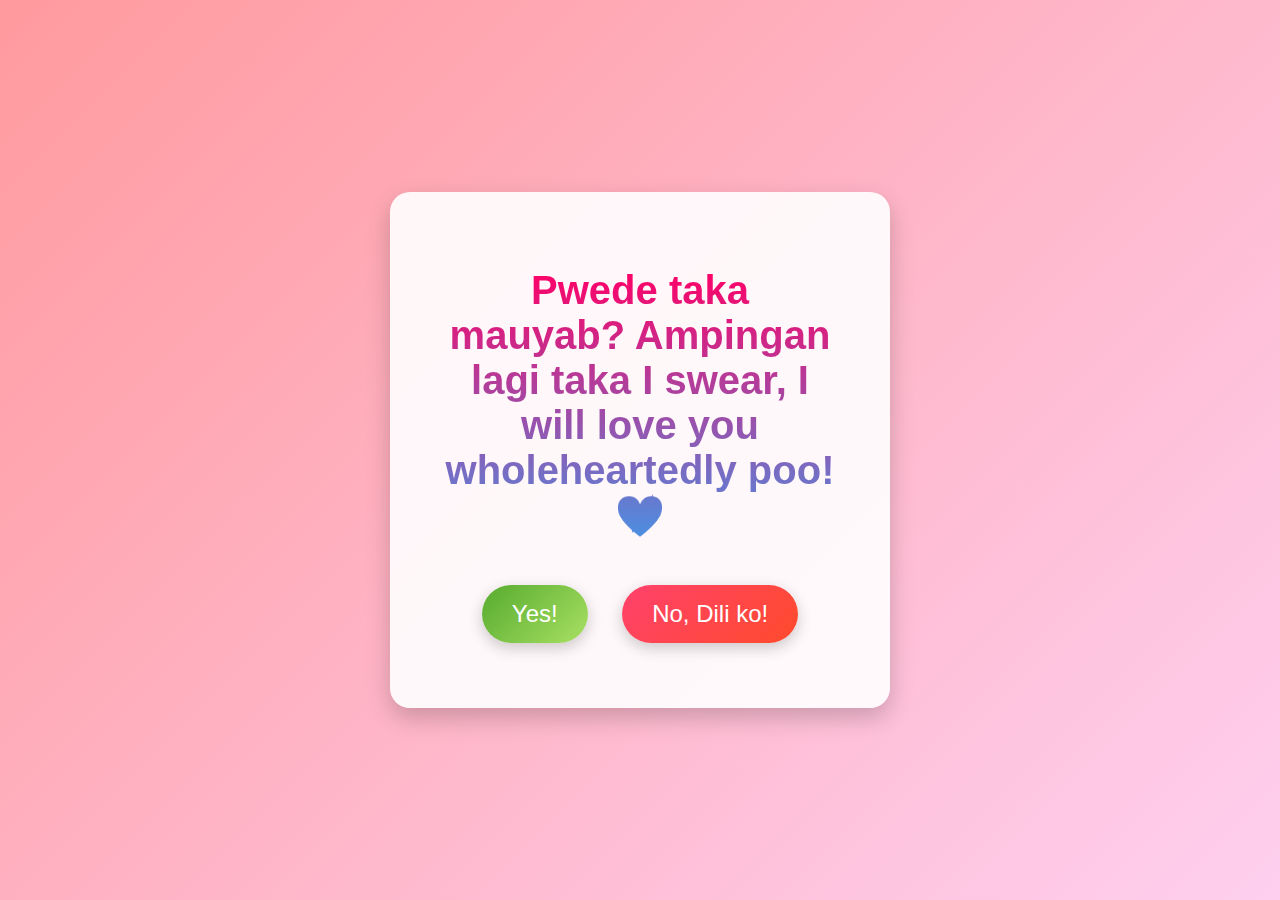
<file: index.html>
<!DOCTYPE html>
<html lang="en">
<head>
    <meta charset="UTF-8">
    <meta name="viewport" content="width=device-width, initial-scale=1.0">
    <title>Will You Be My Girlfriend?</title>
    <link rel="stylesheet" href="styles.css">
</head>
<body>
    <div class="container">
        <h1>Pwede taka mauyab? Ampingan lagi taka I swear, I will love you wholeheartedly poo!💖</h1>
        <div class="buttons">
            <button id="yesBtn">Yes!</button>
            <button id="noBtn">No, Dili ko!</button>
        </div>
        <p id="response" class="hidden"></p>
    </div>

    <script src="scripts.js"></script>
</body>
</html>
</file>
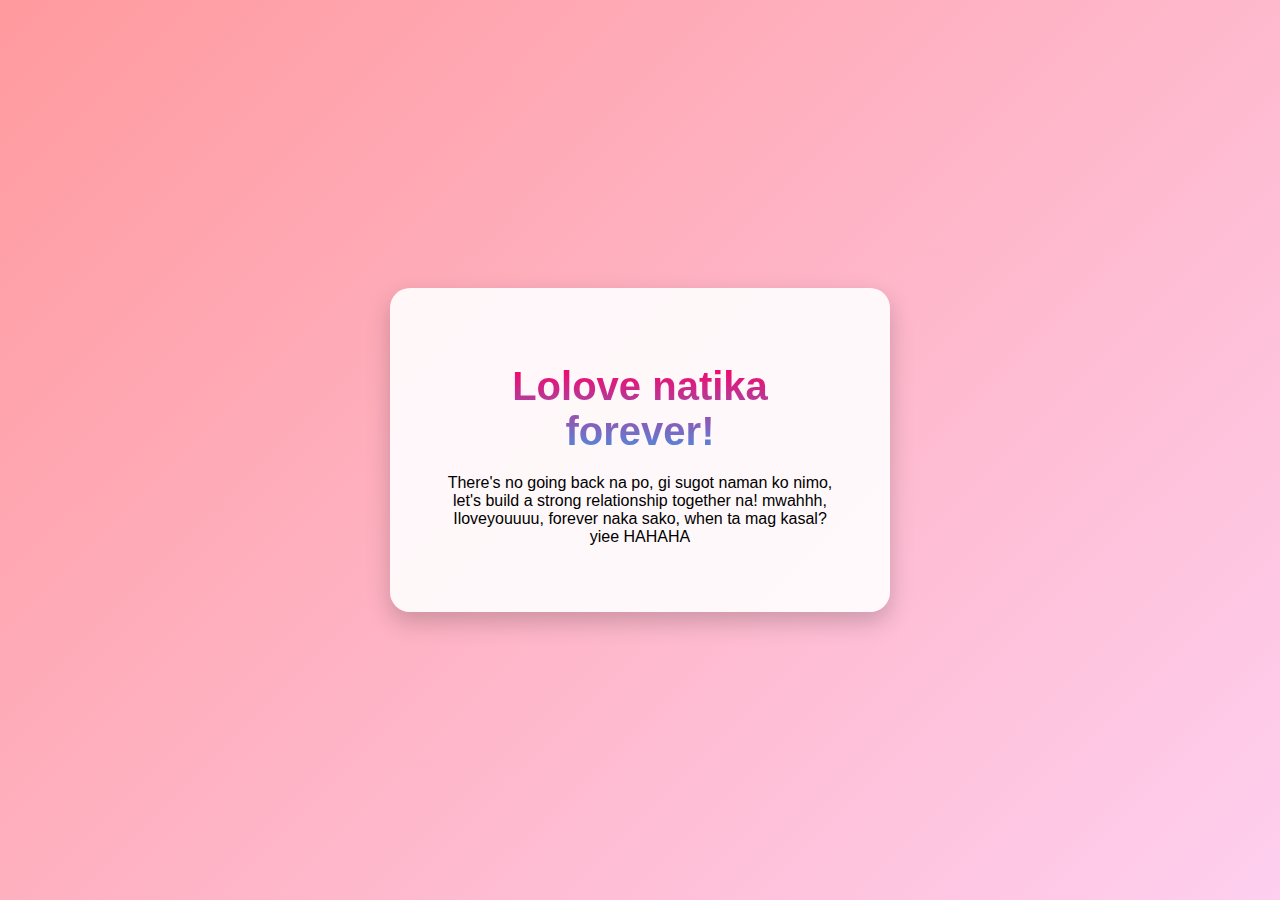
<file: anothermessage.html>
<!DOCTYPE html>
<html lang="en">
<head>
    <meta charset="UTF-8">
    <meta name="viewport" content="width=device-width, initial-scale=1.0">
    <title>Your Special Message</title>
    <link rel="stylesheet" href="styles.css">
</head>
<body>
    <div class="container">
        <h1>Lolove natika forever!</h1>
        <p id="specialMessage">There's no going back na po, gi sugot naman ko nimo, let's build a strong relationship together na! mwahhh, Iloveyouuuu, forever naka sako, when ta mag kasal? yiee HAHAHA</p>
    </div>
</body>
</html>
</file>
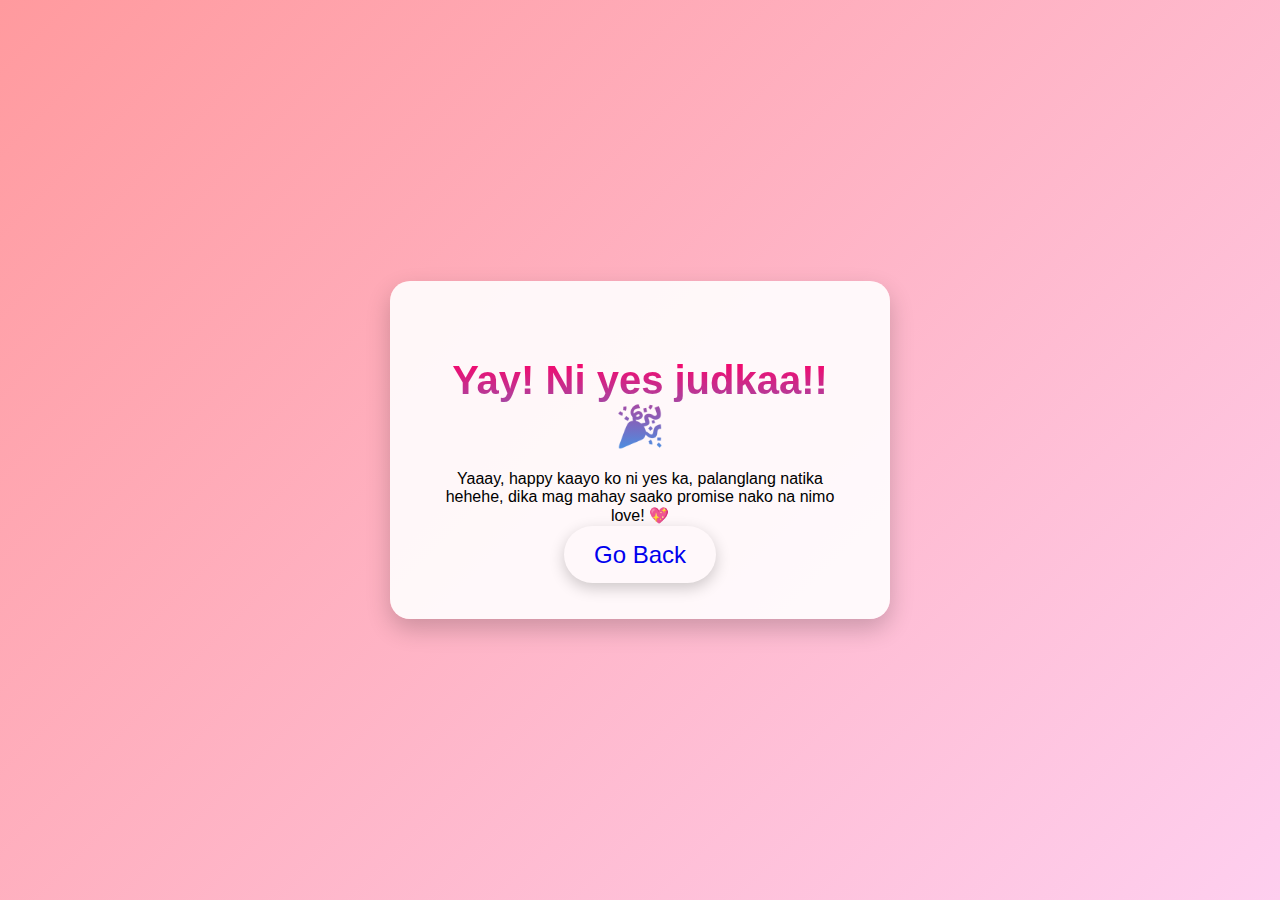
<file: message.html>
<!DOCTYPE html>
<html lang="en">
<head>
    <meta charset="UTF-8">
    <meta name="viewport" content="width=device-width, initial-scale=1.0">
    <title>Your Special Message</title>
    <link rel="stylesheet" href="styles.css">
</head>
<body>
    <div class="container">
        <h1>Yay! Ni yes judkaa!! 🎉</h1>
        <p id="specialMessage">Yaaay, happy kaayo ko ni yes ka, palanglang natika hehehe, dika mag mahay saako promise nako na nimo love! 💖</p>
        <a href="anothermessage.html" id="backBtn">Go Back</a>
    </div>
</body>
</html>
</file>
<file: styles.css>
/* Body styles with a gradient background */
body {
    font-family: 'Poppins', sans-serif; /* Use a modern, clean font */
    background: linear-gradient(135deg, #ff9a9e 0%, #fecfef 100%);
    height: 100vh;
    display: flex;
    justify-content: center;
    align-items: center;
    margin: 0;
}

/* Centering container */
.container {
    text-align: center;
    background-color: rgba(255, 255, 255, 0.9); /* Semi-transparent background */
    padding: 50px;
    border-radius: 20px;
    box-shadow: 0 10px 25px rgba(0, 0, 0, 0.2);
    max-width: 400px;
    width: 100%;
}

/* Main header styling */
h1 {
    font-size: 2.5em;
    color: #333;
    margin-bottom: 20px;
    background: -webkit-linear-gradient(#f06, #4a90e2); /* Gradient text */
    -webkit-background-clip: text;
    -webkit-text-fill-color: transparent;
}

/* Styling the button container */
.buttons {
    margin-top: 30px;
}

/* General button styling */
button, #backBtn {
    font-size: 1.5em;
    padding: 15px 30px;
    margin: 15px;
    border-radius: 50px;
    border: none;
    cursor: pointer;
    transition: all 0.3s ease;
    outline: none;
    position: relative;
    overflow: hidden;
    box-shadow: 0 5px 15px rgba(0, 0, 0, 0.2);
    text-decoration: none;
}

/* Yes Button: Gradient and hover effects */
#yesBtn {
    background: linear-gradient(135deg, #56ab2f 0%, #a8e063 100%);
    color: white;
}

#yesBtn:hover {
    background: linear-gradient(135deg, #4e9e25 0%, #91c757 100%);
    box-shadow: 0 10px 25px rgba(0, 128, 0, 0.4);
    transform: scale(1.05); /* Grows slightly when hovered */
}

/* No Button: Gradient and hover effects */
#noBtn {
    background: linear-gradient(135deg, #ff416c 0%, #ff4b2b 100%);
    color: white;
}

#noBtn:hover {
    background: linear-gradient(135deg, #e63756 0%, #e13d26 100%);
    box-shadow: 0 10px 25px rgba(255, 69, 0, 0.4);
    transform: scale(1.05); /* Grows slightly when hovered */
}

/* Response message styling */
#response {
    font-size: 1.8em;
    margin-top: 40px;
    color: #4a90e2;
    font-weight: bold;
}

/* Hide the response text until triggered */
.hidden {
    display: none;
}

/* Media Queries for Responsive Design */
@media (max-width: 600px) {
    h1 {
        font-size: 2em;
    }

    button {
        font-size: 1.2em;
        padding: 10px 20px;
    }

    .container {
        padding: 30px;
    }
}
</file>
